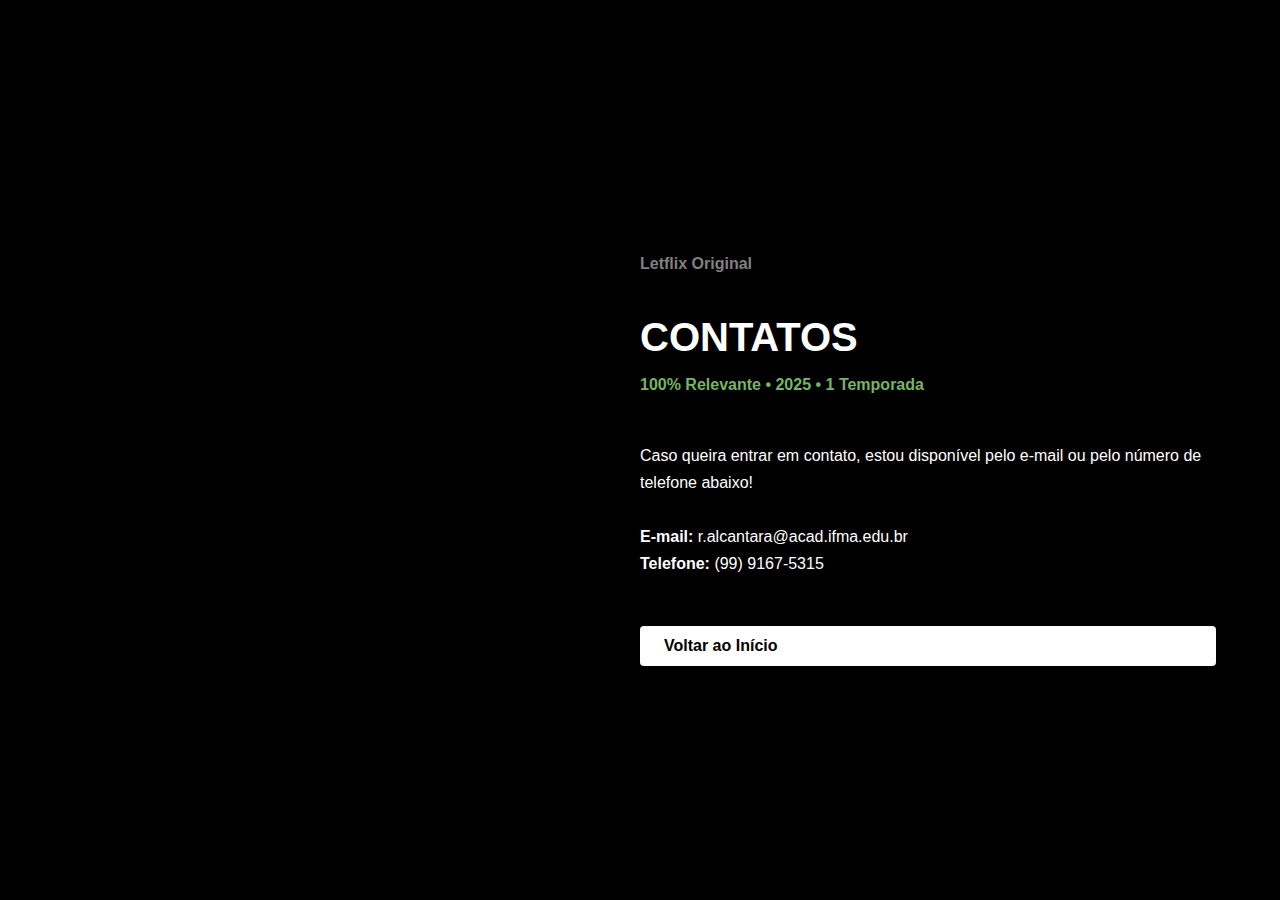
<file: contatos.html>
<!DOCTYPE html>
<html lang="pt-br">
<head>
  <meta charset="UTF-8">
  <meta name="viewport" content="width=device-width, initial-scale=1.0">
  <title>Contatos | Letflix</title>
  <style>
    body {
      margin: 0;
      font-family: 'Poppins', sans-serif;
      background-color: black;
      color: white;
    }

    .secao-contato {
      display: flex;
      flex-direction: row;
      height: 100vh;
    }

    .lado-esquerdo {
      flex: 1;
      background-color: black;
      display: flex;
      flex-direction: column;
      justify-content: center;
      padding: 4rem;
    }

    .lado-esquerdo h4 {
      color: gray;
      margin-bottom: 0.5rem;
    }

    .lado-esquerdo h2 {
      font-size: 2.5rem;
      margin-bottom: 1rem;
    }

    .relevancia {
      color: #76b467;
      margin-bottom: 2rem;
      font-weight: bold;
    }

    .lado-esquerdo p {
      line-height: 1.7;
    }

    .btn-voltar {
      display: inline-block;
      margin-top: 2rem;
      background-color: white;
      color: black;
      padding: 0.7rem 1.5rem;
      border: none;
      border-radius: 4px;
      cursor: pointer;
      font-weight: bold;
      text-decoration: none;
      transition: background-color 0.3s ease;
      box-shadow: 0 2px 5px rgba(0, 0, 0, 0.3);
    }

    .btn-voltar:hover {
      background-color: #ddd;
    }

    .lado-direito {
      flex: 1;
      background: url('https://i.pinimg.com/736x/55/96/44/5596443b4c52cd97eecbb381a5da80ae.jpg') no-repeat center center/cover;
    }

    @media (max-width: 768px) {
      .secao-contato {
        flex-direction: column;
        height: auto;
      }

      .lado-direito {
        width: 100%;
        height: 250px;
        background-position: center;
      }

      .lado-esquerdo {
        width: 100%;
        padding: 2rem 1.5rem;
        text-align: center;
        align-items: center;
      }

      .lado-esquerdo h2 {
        font-size: 2rem;
      }

      .lado-esquerdo h4 {
        font-size: 1rem;
      }

      .relevancia {
        font-size: 1rem;
      }

      .lado-esquerdo p {
        font-size: 1rem;
        line-height: 1.6;
      }

      .btn-voltar {
        padding: 0.8rem 1.8rem;
        font-size: 1rem;
        margin-top: 2rem;
      }
    }
  </style>
</head>
<body>
  <section class="secao-contato">
    <div class="lado-direito"></div> <!-- Agora vem primeiro no mobile -->
    <div class="lado-esquerdo">
      <h4>Letflix Original</h4>
      <h2>CONTATOS</h2>
      <div class="relevancia">100% Relevante • 2025 • 1 Temporada</div>
      <p>
        Caso queira entrar em contato, estou disponível pelo e-mail ou pelo número de telefone abaixo!
        <br><br>
        <strong>E-mail:</strong> r.alcantara@acad.ifma.edu.br <br>
        <strong>Telefone:</strong> (99) 9167-5315
      </p>
      <a href="index.html" class="btn-voltar">Voltar ao Início</a>
    </div>
  </section>
</body>
</html>
</file>
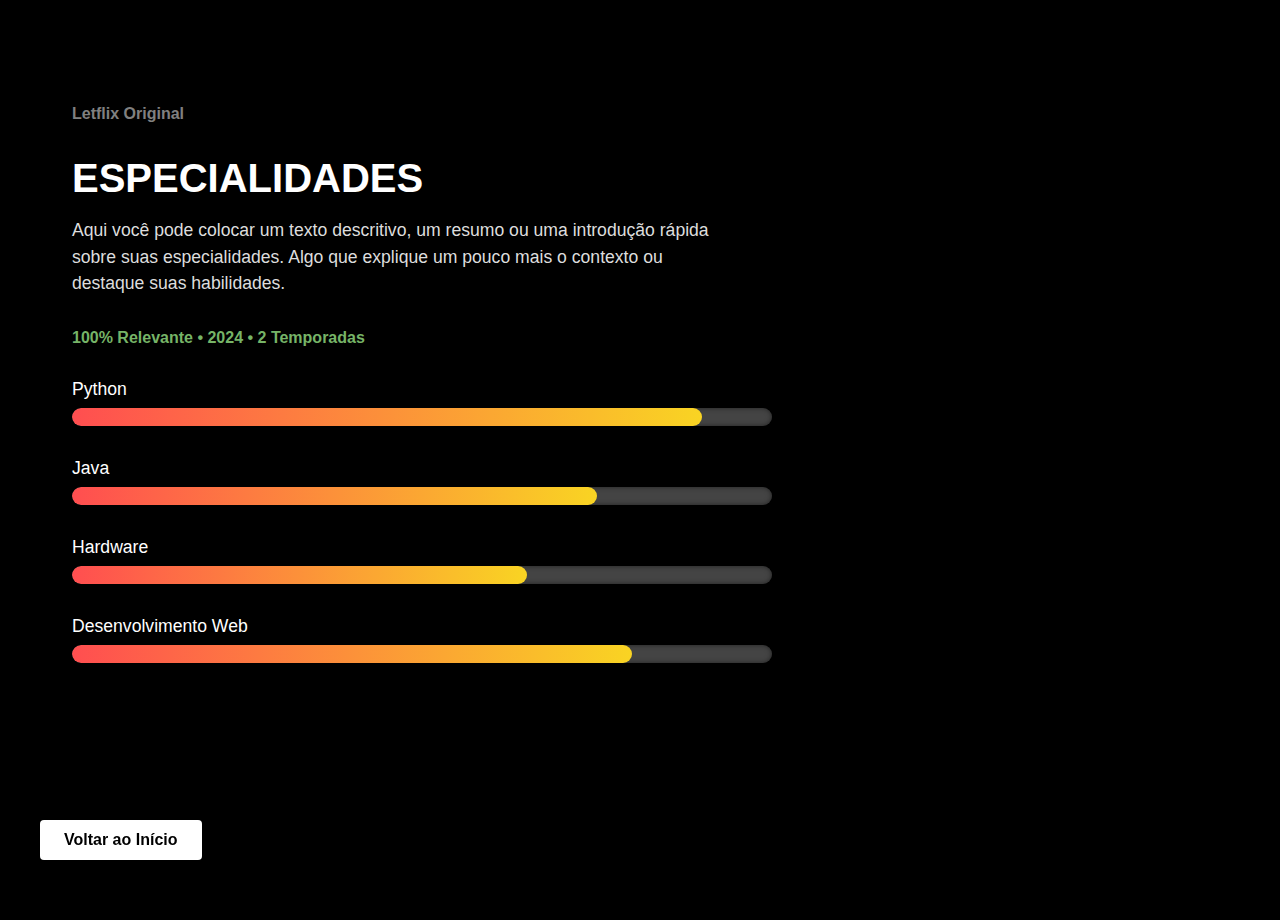
<file: especialidades.html>
<!DOCTYPE html>
<html lang="pt-br">
<head>
  <meta charset="UTF-8" />
  <meta name="viewport" content="width=device-width, initial-scale=1" />
  <title>Especialidades | Letflix</title>
  <style>
    body {
      background-color: black;
      color: white;
      font-family: 'Poppins', sans-serif;
      margin: 0;
      padding: 0;
      min-height: 100vh;
      position: relative;
    }

    .especialidades {
      padding: 4rem 2rem 2rem 2rem;
      max-width: 700px;
      text-align: left;
      margin-left: 40px; /* alinhado com botão */
      margin-top: 20px;
    }

    .especialidades h4 {
      color: gray;
      margin-bottom: 0.5rem;
    }

    .especialidades h2 {
      font-size: 2.5rem;
      margin-bottom: 1rem;
    }

    .descricao {
      margin-bottom: 2rem;
      font-size: 1.1rem;
      line-height: 1.5;
      color: #ddd;
      max-width: 650px;
    }

    .relevancia {
      color: #76b467;
      margin-bottom: 2rem;
      font-weight: bold;
    }

    .skill {
      margin-bottom: 2rem;
    }

    .skill p {
      margin: 0 0 0.5rem;
      font-weight: 500;
      font-size: 1.1rem;
    }

    .barra {
      width: 100%;
      height: 18px;
      background-color: #444;
      border-radius: 12px;
      overflow: hidden;
      box-shadow: inset 0 0 5px rgba(0, 0, 0, 0.5);
    }

    .barra-preenchida {
      height: 100%;
      background: linear-gradient(90deg, #ff4e50, #f9d423);
      border-radius: 12px;
      width: 0;
      transition: width 1.2s ease;
    }

    /* Percentuais */
    .python .barra-preenchida { width: 90%; }
    .java .barra-preenchida { width: 75%; }
    .hardware .barra-preenchida { width: 65%; }
    .web .barra-preenchida { width: 80%; }

    .btn-voltar {
      background-color: white;
      color: black;
      padding: 0.7rem 1.5rem;
      border: none;
      border-radius: 4px;
      cursor: pointer;
      font-weight: bold;
      text-decoration: none;
      transition: background-color 0.3s ease;
      box-shadow: 0 2px 5px rgba(0, 0, 0, 0.3);
      display: inline-block;
      margin-top: 2rem;
      position: fixed;
      left: 40px;
      bottom: 40px;
      z-index: 100;
    }

    .btn-voltar:hover {
      background-color: #ddd;
    }

    @media (max-width: 768px) {
      .especialidades {
        padding: 2rem;
        margin-left: auto;
        margin-right: auto;
        max-width: 100%;
      }

      .btn-voltar {
        position: fixed;
        left: 50%;
        bottom: 20px;
        transform: translateX(-50%);
        margin: 0;
      }
    }
  </style>
</head>
<body>
  <div class="especialidades">
    <h4>Letflix Original</h4>
    <h2>ESPECIALIDADES</h2>

    <!-- Texto adicional que você pediu -->
    <div class="descricao">
      Aqui você pode colocar um texto descritivo, um resumo ou uma introdução rápida sobre suas especialidades.
      Algo que explique um pouco mais o contexto ou destaque suas habilidades.
    </div>

    <div class="relevancia">100% Relevante • 2024 • 2 Temporadas</div>

    <div class="skill python">
      <p>Python</p>
      <div class="barra">
        <div class="barra-preenchida"></div>
      </div>
    </div>

    <div class="skill java">
      <p>Java</p>
      <div class="barra">
        <div class="barra-preenchida"></div>
      </div>
    </div>

    <div class="skill hardware">
      <p>Hardware</p>
      <div class="barra">
        <div class="barra-preenchida"></div>
      </div>
    </div>

    <div class="skill web">
      <p>Desenvolvimento Web</p>
      <div class="barra">
        <div class="barra-preenchida"></div>
      </div>
    </div>

    <a href="index.html" class="btn-voltar">Voltar ao Início</a>
  </div>
</body>
</html>
</file>
